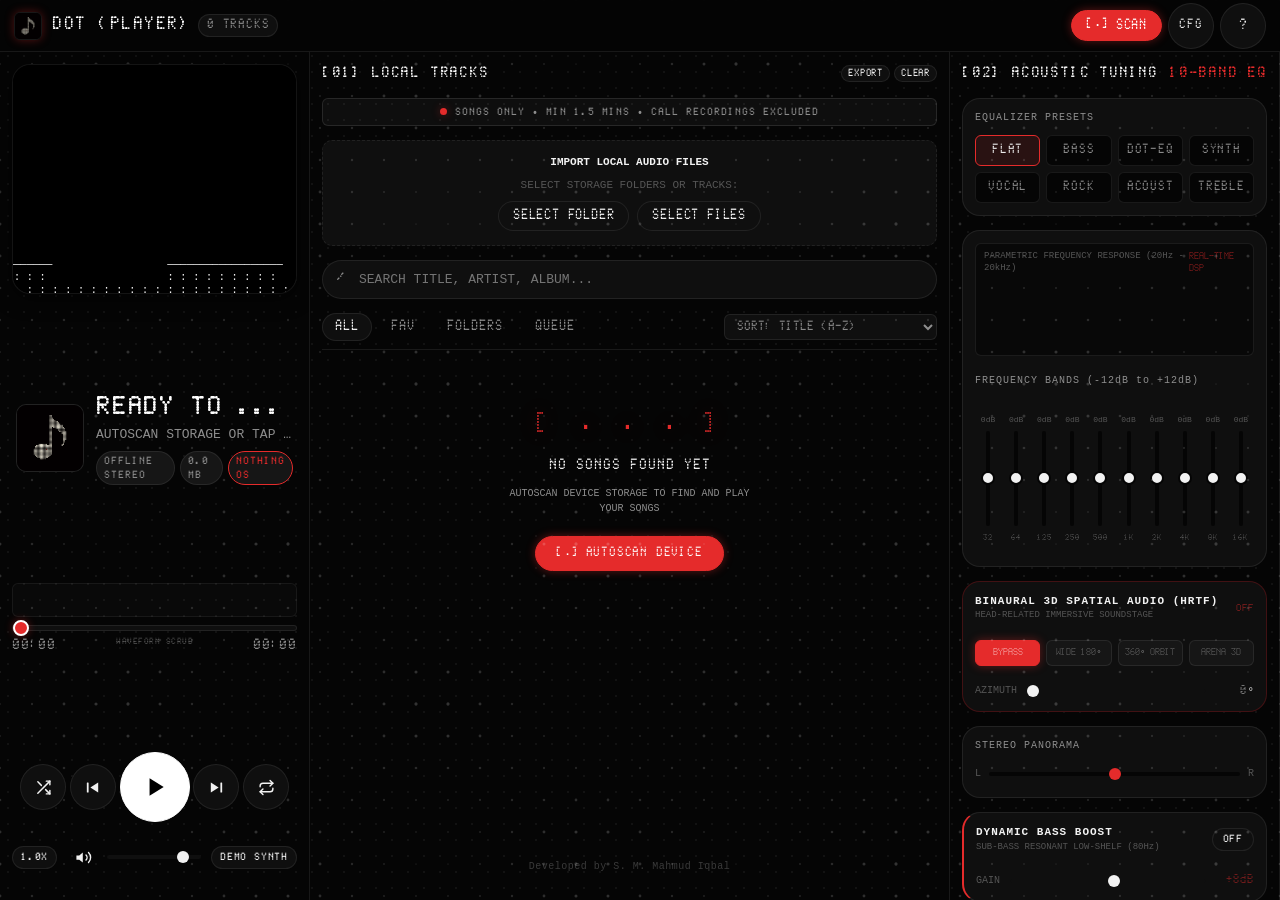
<file: index.html>
<!DOCTYPE html>
<html lang="en">
<head>
  <meta charset="UTF-8">
  <meta name="viewport" content="width=device-width, initial-scale=1.0, maximum-scale=1.0, user-scalable=no, viewport-fit=cover">
  <meta name="description" content="Dot Music Player - 100% Offline Nothing OS Style Mobile Music Player with Real-Time ASCII Visualizers">
  <meta name="author" content="S. M. Mahmud Iqbal">
  <meta name="theme-color" content="#050505">
  <meta name="mobile-web-app-capable" content="yes">
  <meta name="apple-mobile-web-app-capable" content="yes">
  <meta name="apple-mobile-web-app-status-bar-style" content="black-translucent">
  <title>Dot Music Player // Nothing OS</title>
  <link rel="manifest" href="manifest.webmanifest">
  <link rel="icon" type="image/webp" href="icon.webp">
  <link rel="apple-touch-icon" href="icon.webp">
  <link rel="stylesheet" href="style.css">
</head>
<body>

  <!-- Interactive Ambient Nothing OS Kinetic Dot Mesh Canvas -->
  <canvas id="ambient-canvas" class="ambient-mesh-canvas"></canvas>

  <!-- Hidden File & Folder Inputs for Local Autoscan -->
  <input type="file" id="folder-input" webkitdirectory directory multiple style="display: none;" aria-label="Select directory">
  <input type="file" id="files-input" multiple accept="audio/*,.mp3,.flac,.wav,.ogg,.m4a,.aac,.opus,.webm" style="display: none;" aria-label="Select audio files">

  <!-- Nothing OS Mobile Top Header -->
  <header class="nothing-header">
    <div class="brand-section">
      <div class="brand-logo" id="header-brand-logo">
        <img src="icon.webp" class="brand-note-img" width="28" height="28" alt="Dot Music Player">
        <span>DOT (PLAYER)</span>
      </div>
      <span class="brand-status-chip" id="header-track-count">0 TRACKS</span>
    </div>

    <div class="header-actions">
      <button class="btn btn-accent" id="btn-autoscan" title="Autoscan Device">
        <span>[·]</span> SCAN
      </button>
      <button class="btn btn-icon" id="btn-settings" title="Customization Center" aria-label="Settings & Themes" style="font-size: 11px; font-weight: 700;">
        CFG
      </button>
      <button class="btn btn-icon" id="btn-shortcuts" title="About & Shortcuts (?) — Developed by S. M. Mahmud Iqbal" aria-label="About and Shortcuts" style="font-family: var(--font-ndot); font-weight: 700; font-size: 13px;">
        ?
      </button>
    </div>
  </header>

  <!-- Mobile Viewport Container -->
  <main class="app-viewport">

    <!-- VIEW 1: PLAYER (Active by default on mobile) -->
    <section class="view-panel player-view active" id="view-player">

      <!-- ASCII Visualizer Card (Full-Area Pure Animation, Zero Text) -->
      <div class="visualizer-card" id="visualizer-card" title="Tap to cycle mode // Double tap to change color">
        <div class="ascii-screen-frame">
          <pre class="ascii-display" id="ascii-visualizer"></pre>
          <div class="lyrics-display-overlay" id="lyrics-display" style="display: none;">
            <div class="lyrics-header">[·] SYNCED METADATA & LYRICS HUD</div>
            <div class="lyrics-scroll-container" id="lyrics-scroll">
              <div class="lyrics-line past">DOT AUDIO ENGINE // 100% OFFLINE</div>
              <div class="lyrics-line current" id="lyrics-current-line">NOTHING OS ARCHITECTURE</div>
              <div class="lyrics-line future">WAITING FOR LYRICS STREAM...</div>
            </div>
          </div>
        </div>
      </div>

      <!-- Now Playing Info Banner -->
      <div class="now-playing-banner">
        <img class="album-art-large" id="now-playing-art" src="icon.webp" alt="Album Artwork">
        <div class="track-main-info">
          <div class="track-hero-title" id="hero-title">READY TO PLAY</div>
          <div class="track-hero-artist" id="hero-artist">AUTOSCAN STORAGE OR TAP DEMO SYNTH</div>
          <div class="track-hero-tags">
            <span class="tag-badge" id="hero-format">OFFLINE STEREO</span>
            <span class="tag-badge" id="hero-size">0.0 MB</span>
            <span class="tag-badge" style="color: var(--accent-red); border-color: var(--accent-red);">NOTHING OS</span>
          </div>
        </div>
      </div>

      <!-- Scrub Bar with Interactive Dot Waveform -->
      <div class="scrub-container">
        <div class="waveform-seek-wrap" id="waveform-seek-wrap">
          <canvas id="waveform-seek-canvas" class="waveform-seek-canvas" width="600" height="34"></canvas>
        </div>
        <input type="range" class="seek-slider" id="seek-slider" min="0" max="1000" value="0" aria-label="Seek timeline">
        <div class="time-indicators">
          <span id="time-current">00:00</span>
          <span class="waveform-indicator-label">WAVEFORM SCRUB</span>
          <span id="time-total">00:00</span>
        </div>
      </div>

      <!-- Playback Controls Deck -->
      <div class="control-deck">
        <div class="controls-main-row">
          <button class="btn btn-icon" id="btn-shuffle" title="Shuffle (S)" aria-label="Toggle Shuffle">
            <svg class="icon-svg" viewBox="0 0 24 24" fill="none" stroke="currentColor" stroke-width="2" stroke-linecap="round" stroke-linejoin="round">
              <path d="M16 3h5v5"/><path d="M4 20L21 3"/><path d="M21 16v5h-5"/><path d="M15 15l6 6"/><path d="M4 4l5 5"/>
            </svg>
          </button>
          <button class="btn btn-icon" id="btn-prev" title="Previous Track (J)" aria-label="Previous Track">
            <svg class="icon-svg" viewBox="0 0 24 24" fill="currentColor">
              <rect x="4" y="5" width="2.5" height="14" rx="0.8"/><polygon points="20,5 9,12 20,19"/>
            </svg>
          </button>
          <button class="btn btn-primary btn-icon-lg" id="btn-play-pause" title="Play/Pause (Space)" aria-label="Play or Pause">
            <svg class="icon-svg" viewBox="0 0 24 24" fill="currentColor">
              <polygon points="7,4 20,12 7,20"/>
            </svg>
          </button>
          <button class="btn btn-icon" id="btn-next" title="Next Track (K)" aria-label="Next Track">
            <svg class="icon-svg" viewBox="0 0 24 24" fill="currentColor">
              <polygon points="4,5 15,12 4,19"/><rect x="17.5" y="5" width="2.5" height="14" rx="0.8"/>
            </svg>
          </button>
          <button class="btn btn-icon" id="btn-repeat" title="Repeat (R)" aria-label="Toggle Repeat">
            <svg class="icon-svg" viewBox="0 0 24 24" fill="none" stroke="currentColor" stroke-width="2" stroke-linecap="round" stroke-linejoin="round">
              <path d="M17 2l4 4-4 4"/><path d="M3 11v-1a4 4 0 0 1 4-4h14"/><path d="M7 22l-4-4 4-4"/><path d="M21 13v1a4 4 0 0 1-4 4H3"/>
            </svg>
          </button>
        </div>

        <div class="controls-sub-row">
          <button class="btn" id="btn-speed" style="font-size: 10px; padding: 4px 8px;" title="Playback Speed">1.0x</button>
          <div class="volume-wrap">
            <button class="btn btn-icon" id="btn-mute" style="border: none; background: transparent;" aria-label="Toggle Mute">
              <svg class="icon-svg" viewBox="0 0 24 24" fill="none" stroke="currentColor" stroke-width="2" stroke-linecap="round" stroke-linejoin="round">
                <polygon points="11 5 6 9 2 9 2 15 6 15 11 19 11 5" fill="currentColor" stroke="none"/><path d="M15.54 8.46a5 5 0 0 1 0 7.07"/><path d="M19.07 4.93a10 10 0 0 1 0 14.14"/>
              </svg>
            </button>
            <input type="range" class="vol-slider" id="vol-slider" min="0" max="100" value="85" aria-label="Volume Slider">
          </div>
          <button class="btn" id="btn-demo-synth" style="font-size: 10px; padding: 4px 8px;">DEMO SYNTH</button>
        </div>
      </div>
    </section>

    <!-- VIEW 2: LIBRARY -->
    <section class="view-panel" id="view-library">
      <div class="panel-header-title">
        <span>[01] LOCAL TRACKS</span>
        <div style="display: flex; gap: 4px;">
          <button class="btn" id="btn-export-lib" style="padding: 2px 6px; font-size: 9px;">EXPORT</button>
          <button class="btn" id="btn-clear-library" style="padding: 2px 6px; font-size: 9px;">CLEAR</button>
        </div>
      </div>

      <!-- Music Filter Status Indicator -->
      <div class="music-filter-banner">
        <span class="filter-dot-pulse"></span>
        <span class="filter-banner-text">SONGS ONLY &bull; MIN 1.5 MINS &bull; CALL RECORDINGS EXCLUDED</span>
      </div>

      <!-- Import Card -->
      <div class="scan-action-box" id="scan-drop-box">
        <div style="font-weight: 600; font-size: 11px;">IMPORT LOCAL AUDIO FILES</div>
        <div class="scan-hint">SELECT STORAGE FOLDERS OR TRACKS:</div>
        <div style="display: flex; gap: 8px; justify-content: center;">
          <button class="btn" id="btn-scan-folder">SELECT FOLDER</button>
          <button class="btn" id="btn-scan-files">SELECT FILES</button>
        </div>
      </div>

      <!-- Search Input -->
      <div class="search-bar-wrap">
        <span class="search-icon-dot">/</span>
        <input type="text" class="search-input" id="search-input" placeholder="SEARCH TITLE, ARTIST, ALBUM..." aria-label="Search library">
      </div>

      <!-- Filter Tabs & Sort -->
      <div class="library-controls-bar">
        <div class="library-tabs">
          <button class="tab-btn active" data-filter="all">ALL</button>
          <button class="tab-btn" data-filter="favorites">FAV</button>
          <button class="tab-btn" data-filter="folders">FOLDERS</button>
          <button class="tab-btn" data-filter="queue">QUEUE</button>
        </div>
        <select class="sort-select" id="sort-select" aria-label="Sort library tracks">
          <option value="title-asc">SORT: TITLE (A-Z)</option>
          <option value="title-desc">SORT: TITLE (Z-A)</option>
          <option value="artist-asc">SORT: ARTIST</option>
          <option value="album-asc">SORT: ALBUM</option>
          <option value="size-desc">SORT: SIZE (MAX)</option>
          <option value="duration-desc">SORT: DURATION (LONGEST)</option>
          <option value="duration-asc">SORT: DURATION (SHORTEST)</option>
          <option value="date-desc">SORT: DATE ADDED (NEWEST)</option>
          <option value="date-asc">SORT: DATE ADDED (OLDEST)</option>
          <option value="plays-desc">SORT: MOST PLAYED</option>
        </select>
      </div>

      <!-- Scrollable Track List -->
      <div class="track-list-scroll" id="track-list-scroll">
        <!-- Rendered dynamically -->
      </div>

      <div class="footer-attribution-wrap">
        Developed by S. M. Mahmud Iqbal
      </div>
    </section>

    <!-- VIEW 3: EQUALIZER & TUNING -->
    <section class="view-panel" id="view-tuning">
      <div class="panel-header-title">
        <span>[02] ACOUSTIC TUNING</span>
        <span style="color: var(--accent-red);">10-BAND EQ</span>
      </div>

      <!-- Presets -->
      <div class="tuning-card">
        <div style="font-size: 10px; color: var(--text-secondary); letter-spacing: 1px;">EQUALIZER PRESETS</div>
        <div class="preset-pills-grid">
          <button class="preset-pill active" data-preset="FLAT">FLAT</button>
          <button class="preset-pill" data-preset="BASS BOOST">BASS</button>
          <button class="preset-pill" data-preset="NOTHING DOT">DOT-EQ</button>
          <button class="preset-pill" data-preset="CYBER SYNTH">SYNTH</button>
          <button class="preset-pill" data-preset="VOCAL / TALK">VOCAL</button>
          <button class="preset-pill" data-preset="ROCK">ROCK</button>
          <button class="preset-pill" data-preset="ACOUSTIC">ACOUST</button>
          <button class="preset-pill" data-preset="TREBLE">TREBLE</button>
        </div>
      </div>

      <!-- 10-Band Sliders with Real-Time Parametric Response Curve -->
      <div class="tuning-card">
        <div class="parametric-curve-wrap">
          <div style="display: flex; justify-content: space-between; align-items: center; margin-bottom: 4px;">
            <span style="font-size: 9px; color: var(--text-muted);">PARAMETRIC FREQUENCY RESPONSE (20Hz - 20kHz)</span>
            <span style="font-family: var(--font-ndot); font-size: 9px; color: var(--accent-red);">REAL-TIME DSP</span>
          </div>
          <canvas id="parametric-eq-canvas" class="parametric-eq-canvas" width="600" height="70"></canvas>
        </div>
        <div style="font-size: 10px; color: var(--text-secondary); letter-spacing: 1px; margin-bottom: 6px;">FREQUENCY BANDS (-12dB to +12dB)</div>
        <div class="eq-sliders-container">
          <div class="eq-band-col">
            <span class="eq-band-val">0dB</span>
            <input type="range" class="eq-slider-vertical" min="-12" max="12" step="0.5" value="0" aria-label="32Hz">
            <span class="eq-band-label">32</span>
          </div>
          <div class="eq-band-col">
            <span class="eq-band-val">0dB</span>
            <input type="range" class="eq-slider-vertical" min="-12" max="12" step="0.5" value="0" aria-label="64Hz">
            <span class="eq-band-label">64</span>
          </div>
          <div class="eq-band-col">
            <span class="eq-band-val">0dB</span>
            <input type="range" class="eq-slider-vertical" min="-12" max="12" step="0.5" value="0" aria-label="125Hz">
            <span class="eq-band-label">125</span>
          </div>
          <div class="eq-band-col">
            <span class="eq-band-val">0dB</span>
            <input type="range" class="eq-slider-vertical" min="-12" max="12" step="0.5" value="0" aria-label="250Hz">
            <span class="eq-band-label">250</span>
          </div>
          <div class="eq-band-col">
            <span class="eq-band-val">0dB</span>
            <input type="range" class="eq-slider-vertical" min="-12" max="12" step="0.5" value="0" aria-label="500Hz">
            <span class="eq-band-label">500</span>
          </div>
          <div class="eq-band-col">
            <span class="eq-band-val">0dB</span>
            <input type="range" class="eq-slider-vertical" min="-12" max="12" step="0.5" value="0" aria-label="1kHz">
            <span class="eq-band-label">1K</span>
          </div>
          <div class="eq-band-col">
            <span class="eq-band-val">0dB</span>
            <input type="range" class="eq-slider-vertical" min="-12" max="12" step="0.5" value="0" aria-label="2kHz">
            <span class="eq-band-label">2K</span>
          </div>
          <div class="eq-band-col">
            <span class="eq-band-val">0dB</span>
            <input type="range" class="eq-slider-vertical" min="-12" max="12" step="0.5" value="0" aria-label="4kHz">
            <span class="eq-band-label">4K</span>
          </div>
          <div class="eq-band-col">
            <span class="eq-band-val">0dB</span>
            <input type="range" class="eq-slider-vertical" min="-12" max="12" step="0.5" value="0" aria-label="8kHz">
            <span class="eq-band-label">8K</span>
          </div>
          <div class="eq-band-col">
            <span class="eq-band-val">0dB</span>
            <input type="range" class="eq-slider-vertical" min="-12" max="12" step="0.5" value="0" aria-label="16kHz">
            <span class="eq-band-label">16K</span>
          </div>
        </div>
      </div>

      <!-- Binaural 3D Spatial Audio & Headphone HRTF Stage -->
      <div class="tuning-card spatial-audio-card">
        <div style="display: flex; justify-content: space-between; align-items: center; margin-bottom: 8px;">
          <div>
            <div style="font-size: 11px; font-weight: 600; letter-spacing: 1px;">BINAURAL 3D SPATIAL AUDIO (HRTF)</div>
            <div style="font-size: 9px; color: var(--text-muted);">HEAD-RELATED IMMERSIVE SOUNDSTAGE</div>
          </div>
          <span id="spatial-mode-badge" style="font-family: var(--font-ndot); font-size: 10px; color: var(--accent-red);">OFF</span>
        </div>
        <div class="preset-pills-grid" style="grid-template-columns: repeat(4, 1fr); margin-bottom: 8px;">
          <button class="spatial-pill active" data-spatial="OFF">BYPASS</button>
          <button class="spatial-pill" data-spatial="WIDE">WIDE 180°</button>
          <button class="spatial-pill" data-spatial="BINAURAL">360° ORBIT</button>
          <button class="spatial-pill" data-spatial="ARENA">ARENA 3D</button>
        </div>
        <div style="display: flex; align-items: center; gap: 10px;">
          <span style="font-size: 10px; color: var(--text-muted);">AZIMUTH</span>
          <input type="range" class="vol-slider" id="spatial-azimuth-slider" min="0" max="360" value="0" aria-label="Spatial Azimuth" style="flex: 1;">
          <span id="spatial-azimuth-val" style="font-family: var(--font-ndot); font-size: 11px; min-width: 38px; text-align: right; color: var(--text-primary);">0°</span>
        </div>
      </div>

      <!-- Stereo Sound Stage / Panner -->
      <div class="tuning-card">
        <div style="font-size: 10px; color: var(--text-secondary); letter-spacing: 1px;">STEREO PANORAMA</div>
        <div class="sound-stage-row">
          <span style="font-size: 10px; color: var(--text-muted);">L</span>
          <input type="range" class="pan-slider" id="pan-slider" min="-100" max="100" value="0" aria-label="Stereo Panning">
          <span style="font-size: 10px; color: var(--text-muted);">R</span>
        </div>
      </div>

      <!-- Dynamic Bass Boost Engine -->
      <div class="tuning-card bass-boost-card">
        <div style="display: flex; justify-content: space-between; align-items: center; margin-bottom: 10px;">
          <div>
            <div style="font-size: 11px; font-weight: 600; letter-spacing: 1px;">DYNAMIC BASS BOOST</div>
            <div style="font-size: 9px; color: var(--text-muted);">SUB-BASS RESONANT LOW-SHELF (80Hz)</div>
          </div>
          <button class="btn" id="btn-bass-boost-toggle" style="font-size: 10px; padding: 4px 10px;">OFF</button>
        </div>
        <div class="bass-boost-slider-wrap" style="display: flex; align-items: center; gap: 10px;">
          <span style="font-size: 10px; color: var(--text-muted);">GAIN</span>
          <input type="range" class="vol-slider" id="bass-boost-slider" min="0" max="15" step="1" value="8" aria-label="Bass boost gain" style="flex: 1;">
          <span id="bass-boost-val" style="font-family: var(--font-ndot); font-size: 11px; min-width: 38px; text-align: right; color: var(--accent-red);">+8dB</span>
        </div>
      </div>

      <!-- Hi-Res Audio Stream Inspector & Hardware Telemetry -->
      <div class="tuning-card telemetry-card">
        <div style="display: flex; justify-content: space-between; align-items: center; margin-bottom: 10px;">
          <span style="font-size: 10px; color: var(--text-secondary); letter-spacing: 1px;">HARDWARE & STREAM INSPECTOR</span>
          <span class="telemetry-live-badge" style="font-family: var(--font-ndot); font-size: 9px; color: var(--accent-red);">[·] LIVE</span>
        </div>
        <div class="telemetry-grid">
          <div class="telemetry-item" style="grid-column: span 2;">
            <span class="telemetry-lbl">HARDWARE AUDIO OUTPUT</span>
            <span class="telemetry-val" id="telem-hw-device" style="color: var(--accent-red);">INTERNAL STEREO</span>
          </div>
          <div class="telemetry-item">
            <span class="telemetry-lbl">SAMPLE RATE</span>
            <span class="telemetry-val" id="telem-sample-rate">48,000 HZ</span>
          </div>
          <div class="telemetry-item">
            <span class="telemetry-lbl">BIT DEPTH</span>
            <span class="telemetry-val" id="telem-bit-depth">32-BIT FLOAT</span>
          </div>
          <div class="telemetry-item">
            <span class="telemetry-lbl">DSP LATENCY</span>
            <span class="telemetry-val" id="telem-latency">4.2 MS</span>
          </div>
          <div class="telemetry-item">
            <span class="telemetry-lbl">ENGINE STATE</span>
            <span class="telemetry-val" id="telem-state">STANDBY</span>
          </div>
        </div>
        <!-- Dual Channel Peak Meter Bars -->
        <div class="peak-meter-container" style="margin-top: 10px; display: flex; flex-direction: column; gap: 6px;">
          <div class="peak-meter-row">
            <span class="peak-ch-label">CH-L</span>
            <div class="peak-meter-track"><div class="peak-meter-bar" id="peak-bar-l"></div></div>
            <span class="peak-db-label" id="peak-db-l">-INF</span>
          </div>
          <div class="peak-meter-row">
            <span class="peak-ch-label">CH-R</span>
            <div class="peak-meter-track"><div class="peak-meter-bar" id="peak-bar-r"></div></div>
            <span class="peak-db-label" id="peak-db-r">-INF</span>
          </div>
        </div>
      </div>

      <!-- Spatial Reverb & Acoustic Chamber Simulator -->
      <div class="tuning-card reverb-card">
        <div style="display: flex; justify-content: space-between; align-items: center; margin-bottom: 8px;">
          <div>
            <div style="font-size: 11px; font-weight: 600; letter-spacing: 1px;">SPATIAL ACOUSTIC REVERB</div>
            <div style="font-size: 9px; color: var(--text-muted);">ALGORITHMIC CONVOLUTION SPACE</div>
          </div>
          <span id="reverb-current-badge" style="font-family: var(--font-ndot); font-size: 10px; color: var(--accent-red);">OFF</span>
        </div>
        <div class="preset-pills-grid" style="grid-template-columns: repeat(5, 1fr); margin-bottom: 8px;">
          <button class="reverb-pill active" data-reverb="OFF">DRY</button>
          <button class="reverb-pill" data-reverb="STUDIO">STUDIO</button>
          <button class="reverb-pill" data-reverb="CHAMBER">CHAMBER</button>
          <button class="reverb-pill" data-reverb="CONCERT">HALL</button>
          <button class="reverb-pill" data-reverb="CATHEDRAL">CATHEDRAL</button>
        </div>
        <div style="display: flex; align-items: center; gap: 10px;">
          <span style="font-size: 10px; color: var(--text-muted);">WET MIX</span>
          <input type="range" class="vol-slider" id="reverb-mix-slider" min="0" max="100" value="30" aria-label="Reverb Wet Mix" style="flex: 1;">
          <span id="reverb-mix-val" style="font-family: var(--font-ndot); font-size: 11px; min-width: 32px; text-align: right; color: var(--text-primary);">30%</span>
        </div>
      </div>

      <!-- Sleep Timer Widget -->
      <div class="widget-row">
        <div>
          <div style="font-size: 11px; font-weight: 600;">SLEEP TIMER</div>
          <div style="font-size: 9px; color: var(--text-muted);">AUTO FADEOUT ON TIMER</div>
        </div>
        <div style="display: flex; align-items: center; gap: 8px;">
          <span id="sleep-timer-badge" style="font-size: 10px; color: var(--accent-red);">OFF</span>
          <select id="sleep-timer-select" class="btn" style="padding: 4px 8px; font-size: 10px;" aria-label="Sleep timer">
            <option value="0">OFF</option>
            <option value="15">15 MIN</option>
            <option value="30">30 MIN</option>
            <option value="45">45 MIN</option>
            <option value="60">60 MIN</option>
          </select>
        </div>
      </div>

      <div class="footer-attribution-wrap">
        Developed by S. M. Mahmud Iqbal
      </div>
    </section>

  </main>

  <!-- Floating Dock Mini-Player (Active on Library/Tuning views) -->
  <div class="mini-player-bar" id="mini-player-bar">
    <div class="mini-seek-line" id="mini-seek-line"></div>
    <div class="mini-player-content">
      <div class="mini-player-left" id="mini-player-left">
        <img class="mini-album-art" id="mini-album-art" src="icon.webp" alt="Mini Art">
        <div class="mini-track-meta">
          <div class="mini-track-title" id="mini-track-title">READY TO PLAY</div>
          <div class="mini-track-artist" id="mini-track-artist">TAP TO EXPAND</div>
        </div>
      </div>
      <div class="mini-player-actions">
        <button class="btn btn-icon mini-ctrl-btn" id="mini-btn-play" aria-label="Play or Pause">
          <svg class="icon-svg" viewBox="0 0 24 24" fill="currentColor">
            <polygon points="7,4 20,12 7,20"/>
          </svg>
        </button>
        <button class="btn btn-icon mini-ctrl-btn" id="mini-btn-next" aria-label="Next Track">
          <svg class="icon-svg" viewBox="0 0 24 24" fill="currentColor">
            <polygon points="4,5 15,12 4,19"/><rect x="17.5" y="5" width="2.5" height="14" rx="0.8"/>
          </svg>
        </button>
      </div>
    </div>
  </div>

  <!-- Nothing OS Mobile Bottom Navigation Bar -->
  <nav class="bottom-nav-bar">
    <button class="nav-tab-btn active" data-target="view-player" id="tab-nav-player">
      <span class="nav-dot"></span>
      <span>PLAYER</span>
    </button>
    <button class="nav-tab-btn" data-target="view-library" id="tab-nav-library">
      <span class="nav-dot"></span>
      <span>LIBRARY</span>
    </button>
    <button class="nav-tab-btn" data-target="view-tuning" id="tab-nav-tuning">
      <span class="nav-dot"></span>
      <span>TUNING</span>
    </button>
  </nav>

  <!-- Autoscan Progress Modal -->
  <div class="modal-overlay" id="scan-modal">
    <div class="modal-card">
      <div class="modal-title-bar">
        <span>[·] DEVICE AUTOSCAN</span>
      </div>

      <div class="progress-bar-wrap">
        <div class="progress-bar-fill" id="scan-progress-fill"></div>
      </div>

      <div id="scan-progress-text" style="font-size: 11px; color: var(--text-secondary); text-align: center;">
        INITIALIZING...
      </div>

      <div class="console-readout" id="scan-console"></div>

      <div style="display: flex; justify-content: flex-end;">
        <button class="btn" id="btn-scan-cancel">CANCEL SCAN</button>
      </div>
    </div>
  </div>

  <!-- Keyboard / Touch Shortcuts Modal -->
  <div class="modal-overlay" id="shortcuts-modal">
    <div class="modal-card">
      <div class="modal-title-bar">
        <span>[·] CONTROLS & ABOUT</span>
        <button class="modal-close-btn" id="btn-shortcuts-close" aria-label="Close modal">
          <svg class="icon-svg" viewBox="0 0 24 24" fill="none" stroke="currentColor" stroke-width="2.2" stroke-linecap="round" stroke-linejoin="round" style="width: 14px; height: 14px;">
            <line x1="18" y1="6" x2="6" y2="18"/><line x1="6" y1="6" x2="18" y2="18"/>
          </svg>
        </button>
      </div>

      <div style="display: grid; grid-template-columns: 1fr 1fr; gap: 8px; font-size: 11px;">
        <div><strong style="color: var(--accent-red);">SWIPE/TABS</strong> : Bottom Nav</div>
        <div><strong style="color: var(--accent-red);">SPACE</strong> : Play / Pause</div>
        <div><strong style="color: var(--accent-red);">J / K</strong> : Previous / Next</div>
        <div><strong style="color: var(--accent-red);">LEFT / RIGHT</strong> : Seek 5s</div>
        <div><strong style="color: var(--accent-red);">V</strong> : Visualizer Mode</div>
        <div><strong style="color: var(--accent-red);">S / R</strong> : Shuffle / Repeat</div>
      </div>

      <div style="display: flex; justify-content: center; margin-top: 6px;">
        <a href="DotMusicPlayer.apk" download="DotMusicPlayer.apk" class="btn btn-accent" style="text-decoration: none; width: 100%; display: inline-flex; align-items: center; justify-content: center; gap: 8px;">
          <svg class="icon-svg" viewBox="0 0 24 24" fill="none" stroke="currentColor" stroke-width="2" stroke-linecap="round" stroke-linejoin="round" style="width: 15px; height: 15px;">
            <path d="M21 15v4a2 2 0 0 1-2 2H5a2 2 0 0 1-2-2v-4"/><polyline points="7 10 12 15 17 10"/><line x1="12" y1="15" x2="12" y2="3"/>
          </svg>
          DOWNLOAD ANDROID APK (71 KB)
        </a>
      </div>

      <div style="font-size: 10px; color: var(--text-secondary); text-align: center; margin-top: 10px; padding-top: 8px; border-top: 1px solid var(--border-subtle); letter-spacing: 0.5px; font-family: var(--font-mono);">
        Developed by S. M. Mahmud Iqbal
      </div>

      <div style="font-size: 9px; color: var(--text-muted); text-align: center;">
        100% OFFLINE LOCAL ARCHITECTURE — ZERO TELEMETRY
      </div>
    </div>
  </div>

  <!-- Nothing OS Customization Center Modal -->
  <div class="modal-overlay" id="settings-modal">
    <div class="modal-card">
      <div class="modal-title-bar">
        <span>[·] CUSTOMIZATION MATRIX</span>
        <button class="modal-close-btn" id="btn-settings-close" aria-label="Close modal">
          <svg class="icon-svg" viewBox="0 0 24 24" fill="none" stroke="currentColor" stroke-width="2.2" stroke-linecap="round" stroke-linejoin="round" style="width: 14px; height: 14px;">
            <line x1="18" y1="6" x2="6" y2="18"/><line x1="6" y1="6" x2="18" y2="18"/>
          </svg>
        </button>
      </div>

      <!-- Accent Color Selection -->
      <div style="margin-bottom: 14px;">
        <div style="font-size: 10px; color: var(--text-secondary); letter-spacing: 1px; margin-bottom: 6px;">ACCENT COLOR PALETTE</div>
        <div class="color-palette-grid">
          <button class="theme-color-btn active" data-color="#e52b2b" data-name="NOTHING RED" style="background: #e52b2b;" title="Nothing Red"></button>
          <button class="theme-color-btn" data-color="#f59e0b" data-name="CYBER AMBER" style="background: #f59e0b;" title="Cyber Amber"></button>
          <button class="theme-color-btn" data-color="#10b981" data-name="MATRIX GREEN" style="background: #10b981;" title="Matrix Green"></button>
          <button class="theme-color-btn" data-color="#06b6d4" data-name="ELECTRIC BLUE" style="background: #06b6d4;" title="Electric Blue"></button>
          <button class="theme-color-btn" data-color="#ffffff" data-name="PURE WHITE" style="background: #ffffff;" title="Pure White"></button>
          <button class="theme-color-btn" data-color="auto" data-name="AUTO" style="background: linear-gradient(135deg,#e52b2b,#f59e0b,#10b981,#06b6d4); border: 1.5px solid rgba(255,255,255,0.4);" title="Auto from Album Art">
            <span style="font-size:7px;font-weight:700;color:#fff;text-shadow:0 0 4px #000;font-family:monospace;">AUTO</span>
          </button>
        </div>
        <div id="theme-color-label" style="font-family: var(--font-ndot); font-size: 9px; color: var(--accent-red); margin-top: 4px;">SELECTED: NOTHING RED</div>
        <div style="font-size: 8px; color: var(--text-muted); margin-top: 2px;">[AUTO] EXTRACTS FROM ALBUM ART · MANUAL PICK = PINNED</div>
      </div>

      <!-- Ambient Dot Mesh Toggle -->
      <div class="widget-row" style="margin-bottom: 8px;">
        <div>
          <div style="font-size: 11px; font-weight: 600;">AMBIENT KINETIC MESH</div>
          <div style="font-size: 9px; color: var(--text-muted);">TOUCH RIPPLES & AUDIO REACTIVE PARTICLES</div>
        </div>
        <button class="btn btn-accent" id="btn-toggle-mesh" style="font-size: 10px; padding: 4px 10px;">ON</button>
      </div>

      <!-- Haptic Vibration Feedback -->
      <div class="widget-row" style="margin-bottom: 8px;">
        <div>
          <div style="font-size: 11px; font-weight: 600;">HAPTIC FEEDBACK</div>
          <div style="font-size: 9px; color: var(--text-muted);">TACTILE BUTTON MOTOR RESPONSE</div>
        </div>
        <select id="haptic-select" class="btn" style="padding: 4px 8px; font-size: 10px;" aria-label="Haptic strength">
          <option value="crisp">CRISP (20ms)</option>
          <option value="subtle">SUBTLE (10ms)</option>
          <option value="heavy">HEAVY (40ms)</option>
          <option value="off">OFF</option>
        </select>
      </div>

      <!-- Crossfade Transition -->
      <div class="widget-row" style="margin-bottom: 8px;">
        <div>
          <div style="font-size: 11px; font-weight: 600;">DJ CROSSFADE</div>
          <div style="font-size: 9px; color: var(--text-muted);">SEAMLESS EXPONENTIAL TRACK BLEND</div>
        </div>
        <select id="crossfade-select" class="btn" style="padding: 4px 8px; font-size: 10px;" aria-label="Crossfade duration">
          <option value="0">OFF</option>
          <option value="2">2 SEC</option>
          <option value="4">4 SEC</option>
          <option value="6">6 SEC</option>
          <option value="8">8 SEC</option>
        </select>
      </div>

      <div style="font-size: 9px; color: var(--text-muted); text-align: center; margin-top: 8px;">
        SETTINGS PERSIST LOCALLY IN INDEXEDDB / STORAGE
      </div>
    </div>
  </div>

  <!-- Toast Notification -->
  <div class="toast-notice" id="toast-notice"></div>

  <!-- Scripts -->
  <script src="id3-parser.js"></script>
  <script src="scanner.js"></script>
  <script src="audio-engine.js"></script>
  <script src="visualizer.js"></script>
  <script src="app.js"></script>
  <script>
    if ('serviceWorker' in navigator) {
      window.addEventListener('load', () => {
        navigator.serviceWorker.register('service-worker.js')
          .catch((err) => console.log('SW registration skipped:', err));
      });
    }
  </script>
</body>
</html>
</file>
<file: style.css>
/**
 * Dot Music Player - Mobile-First Nothing OS Architecture
 * 100% Offline Single Page Mobile WebApp & PWA
 * Author: Developed by S. M. Mahmud Iqbal
 */

@import url('ndot.css');

:root {
  --bg-primary: #050505;
  --bg-secondary: #0f0f0f;
  --bg-tertiary: #161616;
  --bg-surface: #1a1a1a;
  --text-primary: #f2f2f2;
  --text-secondary: #8e8e8e;
  --text-muted: #555555;
  --accent-red: #e52b2b;
  --accent-red-glow: rgba(229, 43, 43, 0.4);
  --border-subtle: rgba(255, 255, 255, 0.08);
  --border-active: rgba(255, 255, 255, 0.22);
  --dot-grid: rgba(255, 255, 255, 0.05);
  --font-ndot: 'NDot57', 'Space Mono', 'Courier New', monospace;
  --font-mono: 'Space Mono', 'Courier New', 'SF Mono', monospace;
  --radius-sm: 6px;
  --radius-md: 10px;
  --radius-lg: 18px;
  --radius-pill: 9999px;
  --transition-fast: 0.15s cubic-bezier(0.2, 0, 0, 1);
  --transition-normal: 0.25s cubic-bezier(0.2, 0, 0, 1);
}

*, *::before, *::after {
  box-sizing: border-box;
  margin: 0;
  padding: 0;
  -webkit-tap-highlight-color: transparent;
}

html, body {
  width: 100%;
  max-width: 100vw;
  overflow-x: hidden;
  background-color: var(--bg-primary);
  color: var(--text-primary);
  font-family: var(--font-mono);
  font-size: 13px;
  line-height: 1.4;
  -webkit-font-smoothing: antialiased;
  user-select: none;
}

body {
  min-height: 100vh;
  min-height: 100dvh;
  display: flex;
  flex-direction: column;
  background-image: radial-gradient(var(--dot-grid) 1.2px, transparent 1.2px);
  background-size: 16px 16px;
}

/* ── Upgrade #18: Smooth accent color transition on all accent-bearing elements ── */
/* Note: CSS custom properties don't natively transition, but we transition
   the downstream properties that reference them */
.btn-accent,
.tag-badge,
.preset-pill.active,
.spatial-pill.active,
.reverb-pill.active,
.nav-tab-btn.active .nav-dot,
.track-item.active,
.now-playing-bars span,
.fav-star-btn.active,
.telemetry-live-badge,
.btn-primary {
  transition: background 0.55s ease, color 0.55s ease, border-color 0.55s ease, box-shadow 0.55s ease;
}


/* Scrollbars */
::-webkit-scrollbar {
  width: 4px;
  height: 4px;
}
::-webkit-scrollbar-track {
  background: transparent;
}
::-webkit-scrollbar-thumb {
  background: var(--border-subtle);
  border-radius: var(--radius-pill);
}

/* ================= Top App Header ================= */
.nothing-header {
  height: 52px;
  border-bottom: 1px solid var(--border-subtle);
  display: flex;
  align-items: center;
  justify-content: space-between;
  padding: 0 14px;
  background-color: rgba(5, 5, 5, 0.92);
  backdrop-filter: blur(16px);
  position: sticky;
  top: 0;
  z-index: 100;
  width: 100%;
}

.brand-section {
  display: flex;
  align-items: center;
  gap: 8px;
}

.brand-logo {
  display: flex;
  align-items: center;
  gap: 10px;
  font-family: var(--font-ndot);
  font-weight: 700;
  letter-spacing: 1.5px;
  font-size: 16px;
  color: #ffffff;
}

.brand-note-img {
  width: 28px;
  height: 28px;
  border-radius: var(--radius-sm);
  object-fit: cover;
  flex-shrink: 0;
  border: 1px solid var(--border-subtle);
  box-shadow: 0 0 10px rgba(229, 43, 43, 0.35);
}

.brand-note-icon {
  width: 26px;
  height: 26px;
  flex-shrink: 0;
  filter: drop-shadow(0 0 6px var(--accent-red-glow));
}

.brand-status-chip {
  font-family: var(--font-ndot);
  font-size: 11px;
  font-weight: 700;
  padding: 3px 8px;
  background: var(--bg-secondary);
  border: 1px solid var(--border-subtle);
  border-radius: var(--radius-pill);
  color: var(--text-secondary);
  letter-spacing: 0.8px;
}

.header-actions {
  display: flex;
  align-items: center;
  gap: 6px;
}

.header-actions .btn {
  font-family: var(--font-ndot);
  font-weight: 700;
  font-size: 12px;
  letter-spacing: 0.8px;
}

/* ================= Buttons ================= */
.btn {
  background: var(--bg-secondary);
  border: 1px solid var(--border-subtle);
  color: var(--text-primary);
  font-family: var(--font-ndot);
  font-size: 12px;
  font-weight: 700;
  letter-spacing: 0.8px;
  text-transform: uppercase;
  padding: 7px 14px;
  border-radius: var(--radius-pill);
  cursor: pointer;
  display: inline-flex;
  align-items: center;
  justify-content: center;
  gap: 6px;
  transition: transform 0.18s cubic-bezier(0.34, 1.56, 0.64, 1), background 0.15s ease, border-color 0.15s ease, box-shadow 0.2s ease;
  touch-action: manipulation;
}

.btn:active {
  transform: scale(0.92);
  background: var(--bg-tertiary);
}

.btn:focus-visible {
  outline: 2px solid var(--accent-red);
}

.btn-primary {
  background: #ffffff;
  color: #000000;
  border-color: #ffffff;
  font-weight: 700;
}

.btn-accent {
  background: var(--accent-red);
  color: #ffffff;
  border-color: var(--accent-red);
  box-shadow: 0 0 10px var(--accent-red-glow);
}

.btn-icon {
  width: 46px;
  height: 46px;
  padding: 0;
  border-radius: 50%;
  font-size: 15px;
}

.btn-icon-lg {
  width: 70px;
  height: 70px;
  padding: 0;
  border-radius: 50%;
  font-size: 24px;
  transition: transform 0.2s cubic-bezier(0.34, 1.56, 0.64, 1), box-shadow 0.25s ease;
  position: relative;
}

.btn-icon-lg:active {
  transform: scale(0.9);
}

.btn-icon-lg.playing {
  box-shadow: 0 0 16px rgba(255, 255, 255, 0.45);
  animation: playPulse 2s infinite ease-in-out;
}

@keyframes playPulse {
  0%, 100% {
    box-shadow: 0 0 12px rgba(255, 255, 255, 0.35);
  }
  50% {
    box-shadow: 0 0 24px rgba(255, 255, 255, 0.7);
  }
}

/* Minimalist Vector SVG Icons */
.icon-svg {
  width: 17px;
  height: 17px;
  display: block;
  flex-shrink: 0;
  transition: transform 0.18s cubic-bezier(0.34, 1.56, 0.64, 1), fill 0.15s ease, stroke 0.15s ease;
}

.btn-icon-lg .icon-svg {
  width: 26px;
  height: 26px;
}

.fav-star-btn {
  background: none;
  border: none;
  padding: 4px;
  display: flex;
  align-items: center;
  justify-content: center;
  cursor: pointer;
  border-radius: 50%;
  transition: transform 0.18s cubic-bezier(0.34, 1.56, 0.64, 1);
}

.fav-star-btn:active {
  transform: scale(0.85);
}

.fav-star-btn .icon-svg {
  width: 15px;
  height: 15px;
  color: var(--text-muted);
}

.fav-star-btn.active .icon-svg {
  color: var(--accent-red);
  fill: var(--accent-red);
  stroke: var(--accent-red);
}

/* ================= Mobile View Container ================= */
.app-viewport {
  flex: 1;
  width: 100%;
  display: flex;
  flex-direction: column;
  overflow: hidden;
  padding-bottom: 64px; /* Space for Bottom Nav Bar */
}

/* Views (Single View Active on Mobile) */
.view-panel {
  display: none;
  width: 100%;
  height: 100%;
  flex-direction: column;
  overflow-y: auto;
  overflow-x: hidden;
  padding: 12px;
  gap: 14px;
}

.view-panel.active {
  display: flex;
  animation: viewSlideIn 0.26s cubic-bezier(0.16, 1, 0.3, 1) forwards;
}

@keyframes viewSlideIn {
  from {
    opacity: 0;
    transform: translateY(8px) scale(0.99);
  }
  to {
    opacity: 1;
    transform: translateY(0) scale(1);
  }
}

/* ================= View 1: PLAYER ================= */
.player-view {
  justify-content: space-between;
}

/* Visualizer Card - Full-Area Pure Animation Screen */
.visualizer-card {
  background: #000000;
  border: 1px solid var(--border-subtle);
  border-radius: var(--radius-lg);
  padding: 0;
  display: flex;
  flex-direction: column;
  width: 100%;
  height: clamp(200px, 46vw, 230px);
  min-height: 195px;
  box-shadow: inset 0 0 35px rgba(0, 0, 0, 0.95), 0 4px 20px rgba(0, 0, 0, 0.6);
  position: relative;
  overflow: hidden;
  cursor: pointer;
  user-select: none;
  -webkit-user-select: none;
  touch-action: manipulation;
  transition: border-color 0.25s ease, box-shadow 0.25s ease;
}

.visualizer-card:active {
  border-color: rgba(229, 43, 43, 0.4);
}

/* ASCII Frame */
.ascii-screen-frame {
  background: #000000;
  border: none;
  border-radius: var(--radius-lg);
  padding: 4px;
  display: flex;
  align-items: center;
  justify-content: center;
  width: 100%;
  height: 100%;
  overflow: hidden;
  position: relative;
}

.ascii-display {
  font-family: var(--font-mono);
  font-size: clamp(8px, 2.6vw, 11px);
  line-height: 1.15;
  color: var(--text-primary);
  white-space: pre;
  text-align: center;
  margin: auto;
  letter-spacing: -0.2px;
  user-select: none;
  -webkit-user-select: none;
  pointer-events: none;
}

.theme-red .ascii-display,
.ascii-display.theme-red {
  color: var(--accent-red);
  text-shadow: 0 0 6px var(--accent-red-glow);
}

.theme-green .ascii-display,
.ascii-display.theme-green {
  color: #00ff66;
  text-shadow: 0 0 6px rgba(0, 255, 102, 0.4);
}

.theme-amber .ascii-display,
.ascii-display.theme-amber {
  color: #ffb000;
  text-shadow: 0 0 6px rgba(255, 176, 0, 0.4);
}

/* Now Playing Banner */
.now-playing-banner {
  display: flex;
  align-items: center;
  gap: 12px;
  padding: 4px;
  width: 100%;
}

.album-art-large {
  width: 68px;
  height: 68px;
  border-radius: var(--radius-md);
  background: var(--bg-secondary);
  border: 1px solid var(--border-subtle);
  object-fit: cover;
  flex-shrink: 0;
  transition: transform 0.3s cubic-bezier(0.34, 1.56, 0.64, 1), box-shadow 0.3s ease;
}

.album-art-large.playing {
  animation: albumAura 3s infinite ease-in-out;
  border-color: rgba(229, 43, 43, 0.6);
  transform: scale(1.02);
}

@keyframes albumAura {
  0%, 100% {
    box-shadow: 0 0 8px rgba(229, 43, 43, 0.3);
  }
  50% {
    box-shadow: 0 0 22px var(--accent-red-glow);
  }
}

.track-main-info {
  display: flex;
  flex-direction: column;
  gap: 3px;
  overflow: hidden;
  flex: 1;
}

.track-hero-title {
  font-family: var(--font-ndot);
  font-size: clamp(19px, 5.2vw, 25px);
  font-weight: 700;
  letter-spacing: 0.8px;
  color: #ffffff;
  overflow: hidden;
  text-overflow: ellipsis;
  white-space: nowrap;
  line-height: 1.25;
}

.track-hero-artist {
  font-family: var(--font-mono);
  font-size: 13px;
  color: var(--text-secondary);
  overflow: hidden;
  text-overflow: ellipsis;
  white-space: nowrap;
}

.track-hero-tags {
  display: flex;
  gap: 5px;
  margin-top: 3px;
}

.tag-badge {
  font-family: var(--font-ndot);
  font-size: 10px;
  font-weight: 700;
  letter-spacing: 1px;
  text-transform: uppercase;
  padding: 2px 7px;
  background: var(--bg-tertiary);
  border: 1px solid var(--border-subtle);
  border-radius: var(--radius-pill);
  color: var(--text-secondary);
}

/* Scrub Bar */
.scrub-container {
  display: flex;
  flex-direction: column;
  gap: 5px;
  width: 100%;
}

.time-indicators {
  display: flex;
  justify-content: space-between;
  font-family: var(--font-ndot);
  font-size: 13px;
  font-weight: 700;
  color: var(--text-secondary);
  letter-spacing: 0.8px;
}

.seek-slider {
  -webkit-appearance: none;
  appearance: none;
  width: 100%;
  height: 6px;
  background: linear-gradient(to right, var(--accent-red) 0%, var(--accent-red) var(--seek-pct, 0%), var(--bg-secondary) var(--seek-pct, 0%), var(--bg-secondary) 100%);
  border-radius: var(--radius-pill);
  outline: none;
  border: 1px solid var(--border-subtle);
  cursor: pointer;
}

.seek-slider::-webkit-slider-thumb {
  -webkit-appearance: none;
  appearance: none;
  width: 16px;
  height: 16px;
  border-radius: 50%;
  background: var(--accent-red);
  box-shadow: 0 0 8px var(--accent-red-glow);
  cursor: pointer;
  border: 2px solid #ffffff;
}

/* Playback Control Deck */
.control-deck {
  display: flex;
  flex-direction: column;
  gap: 12px;
  width: 100%;
  padding: 4px 0 8px;
}

.controls-main-row {
  display: flex;
  align-items: center;
  justify-content: space-between;
  width: 100%;
  padding: 0 8px;
}

.controls-sub-row {
  display: flex;
  align-items: center;
  justify-content: space-between;
  width: 100%;
  gap: 10px;
}

.volume-wrap {
  display: flex;
  align-items: center;
  gap: 8px;
  flex: 1;
}

.vol-slider {
  -webkit-appearance: none;
  appearance: none;
  width: 100%;
  height: 4px;
  background: var(--bg-secondary);
  border-radius: var(--radius-pill);
  outline: none;
}

.vol-slider::-webkit-slider-thumb {
  -webkit-appearance: none;
  appearance: none;
  width: 12px;
  height: 12px;
  border-radius: 50%;
  background: var(--text-primary);
}

/* ================= View 2: LIBRARY ================= */
.panel-header-title {
  display: flex;
  align-items: center;
  justify-content: space-between;
  font-family: var(--font-ndot);
  font-size: 14px;
  font-weight: 700;
  color: var(--text-primary);
  letter-spacing: 1.8px;
  text-transform: uppercase;
}

.music-filter-banner {
  display: flex;
  align-items: center;
  justify-content: center;
  gap: 8px;
  padding: 6px 12px;
  background: rgba(255, 255, 255, 0.04);
  border: 1px solid rgba(255, 255, 255, 0.1);
  border-radius: var(--radius-sm);
}

.filter-dot-pulse {
  width: 7px;
  height: 7px;
  border-radius: 50%;
  background-color: var(--accent-red);
  box-shadow: 0 0 8px var(--accent-red-glow);
  display: inline-block;
  animation: pulse-dot 2.5s infinite ease-in-out;
}

.filter-banner-text {
  font-family: var(--font-ndot);
  font-size: 10px;
  font-weight: 700;
  color: var(--text-secondary);
  letter-spacing: 1px;
  text-transform: uppercase;
}

.scan-action-box {
  background: var(--bg-secondary);
  border: 1px dashed var(--border-subtle);
  border-radius: var(--radius-md);
  padding: 14px;
  display: flex;
  flex-direction: column;
  gap: 8px;
  text-align: center;
}

.scan-hint {
  font-size: 11px;
  color: var(--text-muted);
}

.search-bar-wrap {
  position: relative;
  width: 100%;
}

.search-input {
  width: 100%;
  background: var(--bg-secondary);
  border: 1px solid var(--border-subtle);
  border-radius: var(--radius-pill);
  color: var(--text-primary);
  font-family: var(--font-mono);
  font-size: 13px;
  padding: 11px 16px 11px 36px;
  outline: none;
}

.search-icon-dot {
  position: absolute;
  left: 14px;
  top: 50%;
  transform: translateY(-50%);
  color: var(--text-secondary);
  font-family: var(--font-ndot);
  font-size: 14px;
  font-weight: 700;
  pointer-events: none;
}

.library-controls-bar {
  display: flex;
  align-items: center;
  justify-content: space-between;
  gap: 6px;
  border-bottom: 1px solid var(--border-subtle);
  padding-bottom: 8px;
}

.library-tabs {
  display: flex;
  gap: 6px;
}

.tab-btn {
  background: transparent;
  border: 1px solid transparent;
  color: var(--text-secondary);
  font-family: var(--font-ndot);
  font-size: 12px;
  font-weight: 700;
  letter-spacing: 1px;
  padding: 6px 12px;
  border-radius: var(--radius-pill);
  cursor: pointer;
  transition: all var(--transition-fast);
}

.tab-btn.active {
  color: var(--text-primary);
  background: var(--bg-secondary);
  border-color: var(--border-subtle);
}

.sort-select {
  background: var(--bg-secondary);
  border: 1px solid var(--border-subtle);
  color: var(--text-secondary);
  font-family: var(--font-ndot);
  font-size: 11px;
  font-weight: 700;
  padding: 5px 8px;
  border-radius: var(--radius-sm);
  outline: none;
}

.track-list-scroll {
  flex: 1;
  display: flex;
  flex-direction: column;
  gap: 6px;
  overflow-y: auto;
  -webkit-overflow-scrolling: touch;
}

.track-item {
  display: flex;
  align-items: center;
  justify-content: space-between;
  padding: 10px 12px;
  background: var(--bg-secondary);
  border-radius: var(--radius-md);
  border: 1px solid transparent;
  cursor: pointer;
  min-height: 58px;
  transition: all var(--transition-fast);
}

.track-item:active {
  background: var(--bg-tertiary);
}

.track-item.active {
  border-color: var(--accent-red);
  background: var(--bg-surface);
}

.track-item-left {
  display: flex;
  align-items: center;
  gap: 12px;
  overflow: hidden;
  flex: 1;
}

.track-cover-mini {
  width: 42px;
  height: 42px;
  border-radius: var(--radius-sm);
  background: var(--bg-tertiary);
  border: 1px solid var(--border-subtle);
  object-fit: cover;
  flex-shrink: 0;
}

.track-meta-wrap {
  overflow: hidden;
  text-overflow: ellipsis;
  white-space: nowrap;
}

.track-title {
  font-family: var(--font-ndot);
  font-size: 14px;
  font-weight: 700;
  letter-spacing: 0.5px;
  color: var(--text-primary);
  overflow: hidden;
  text-overflow: ellipsis;
  white-space: nowrap;
  display: flex;
  align-items: center;
  line-height: 1.35;
}

.now-playing-bars {
  display: inline-flex;
  align-items: flex-end;
  gap: 2px;
  height: 12px;
  margin-left: 6px;
  vertical-align: middle;
  flex-shrink: 0;
}

.now-playing-bars span {
  width: 2.5px;
  background: var(--accent-red);
  border-radius: 1px;
  animation: eqBar 0.75s ease-in-out infinite alternate;
}

.now-playing-bars span:nth-child(1) { height: 5px; animation-delay: 0.1s; }
.now-playing-bars span:nth-child(2) { height: 12px; animation-delay: 0.35s; }
.now-playing-bars span:nth-child(3) { height: 8px; animation-delay: 0.2s; }

@keyframes eqBar {
  0% { height: 3px; }
  100% { height: 12px; }
}

.track-artist {
  font-family: var(--font-mono);
  font-size: 12px;
  color: var(--text-secondary);
  overflow: hidden;
  text-overflow: ellipsis;
  white-space: nowrap;
  margin-top: 2px;
}

.track-meta-right {
  display: flex;
  align-items: center;
  gap: 10px;
  font-size: 11px;
  font-family: var(--font-ndot);
  font-weight: 700;
  color: var(--text-muted);
  flex-shrink: 0;
}

.fav-star-btn {
  background: none;
  border: none;
  color: var(--text-muted);
  cursor: pointer;
  font-size: 14px;
  padding: 4px;
}

.fav-star-btn.active {
  color: var(--accent-red);
}

.empty-library-state {
  display: flex;
  flex-direction: column;
  align-items: center;
  justify-content: center;
  padding: 40px 20px;
  text-align: center;
  gap: 12px;
}

.empty-icon-ascii {
  font-family: var(--font-ndot);
  font-size: 28px;
  color: var(--accent-red);
  letter-spacing: 4px;
  filter: drop-shadow(0 0 10px var(--accent-red-glow));
}

.empty-title {
  font-family: var(--font-ndot);
  font-size: 13px;
  font-weight: 700;
  letter-spacing: 1px;
  color: var(--text-primary);
}

.empty-subtitle {
  font-size: 10px;
  color: var(--text-secondary);
  max-width: 260px;
  line-height: 1.5;
}

.empty-scan-btn {
  margin-top: 8px;
  padding: 10px 20px;
  font-size: 11px;
}

/* ================= View 3: EQUALIZER & TUNING ================= */
.tuning-card {
  background: var(--bg-secondary);
  border: 1px solid var(--border-subtle);
  border-radius: var(--radius-lg);
  padding: 12px;
  display: flex;
  flex-direction: column;
  gap: 10px;
  width: 100%;
}

.preset-pills-grid {
  display: grid;
  grid-template-columns: repeat(4, 1fr);
  gap: 6px;
}

.preset-pill {
  font-family: var(--font-ndot);
  font-size: 11px;
  font-weight: 700;
  letter-spacing: 0.8px;
  padding: 8px 6px;
  background: var(--bg-primary);
  border: 1px solid var(--border-subtle);
  color: var(--text-secondary);
  border-radius: var(--radius-sm);
  cursor: pointer;
  text-align: center;
}

.preset-pill.active {
  color: var(--text-primary);
  border-color: var(--accent-red);
  background: rgba(229, 43, 43, 0.12);
}

/* Mobile-Friendly EQ Container */
.eq-sliders-container {
  display: flex;
  align-items: flex-end;
  justify-content: space-between;
  height: 150px;
  padding: 10px 0 0;
  gap: 2px;
  width: 100%;
  overflow-x: auto;
}

.eq-band-col {
  display: flex;
  flex-direction: column;
  align-items: center;
  gap: 6px;
  height: 100%;
  flex: 1;
  min-width: 26px;
}

.eq-band-val {
  font-size: 8px;
  color: var(--text-muted);
}

.eq-slider-vertical {
  -webkit-appearance: none;
  appearance: none;
  writing-mode: vertical-lr;
  direction: rtl;
  width: 4px;
  height: 95px;
  background: var(--bg-primary);
  border-radius: var(--radius-pill);
  outline: none;
  cursor: pointer;
}

.eq-slider-vertical::-webkit-slider-thumb {
  -webkit-appearance: none;
  appearance: none;
  width: 14px;
  height: 14px;
  border-radius: 50%;
  background: var(--text-primary);
  border: 2px solid var(--bg-primary);
}

.eq-band-label {
  font-family: var(--font-ndot);
  font-size: 8px;
  color: var(--text-secondary);
}

.sound-stage-row {
  display: flex;
  align-items: center;
  justify-content: space-between;
  padding: 4px 0;
  gap: 8px;
}

.pan-slider {
  -webkit-appearance: none;
  appearance: none;
  flex: 1;
  height: 4px;
  background: var(--bg-primary);
  border-radius: var(--radius-pill);
  outline: none;
}

.pan-slider::-webkit-slider-thumb {
  -webkit-appearance: none;
  appearance: none;
  width: 12px;
  height: 12px;
  border-radius: 50%;
  background: var(--accent-red);
}

.widget-row {
  display: flex;
  align-items: center;
  justify-content: space-between;
  background: var(--bg-primary);
  padding: 10px;
  border-radius: var(--radius-md);
  border: 1px solid var(--border-subtle);
}

/* Dynamic Bass Boost */
.bass-boost-card {
  border-left: 2px solid var(--accent-red);
}

.btn.bass-boost-active {
  background: var(--accent-red);
  color: #ffffff;
  border-color: var(--accent-red);
  box-shadow: 0 0 10px var(--accent-red-glow);
}

/* Audio Stream Telemetry Inspector */
.telemetry-card {
  background: var(--bg-primary);
  border: 1px solid var(--border-subtle);
}

.telemetry-grid {
  display: grid;
  grid-template-columns: 1fr 1fr;
  gap: 8px;
}

.telemetry-item {
  background: var(--bg-secondary);
  border: 1px solid var(--border-subtle);
  border-radius: var(--radius-sm);
  padding: 6px 8px;
  display: flex;
  flex-direction: column;
  gap: 2px;
}

.telemetry-lbl {
  font-family: var(--font-ndot);
  font-size: 9px;
  font-weight: 700;
  color: var(--text-muted);
  letter-spacing: 1px;
  text-transform: uppercase;
}

.telemetry-val {
  font-family: var(--font-ndot);
  font-size: 13px;
  font-weight: 700;
  color: var(--text-primary);
  letter-spacing: 0.8px;
}

/* Peak VU Meter */
.peak-meter-row {
  display: flex;
  align-items: center;
  gap: 8px;
  font-size: 9px;
  font-family: var(--font-mono);
}

.peak-ch-label {
  width: 28px;
  color: var(--text-secondary);
  font-size: 9px;
}

.peak-meter-track {
  flex: 1;
  height: 6px;
  background: var(--bg-tertiary);
  border-radius: 3px;
  overflow: hidden;
  position: relative;
}

.peak-meter-bar {
  height: 100%;
  width: 0%;
  background: linear-gradient(90deg, #888888 0%, #ffffff 75%, var(--accent-red) 100%);
  border-radius: 3px;
  transition: width 0.08s ease-out;
}

.peak-db-label {
  width: 38px;
  text-align: right;
  font-size: 9px;
  color: var(--text-muted);
  font-family: var(--font-ndot);
}

/* Folder View Cards */
.folder-card {
  display: flex;
  align-items: center;
  justify-content: space-between;
  padding: 10px 12px;
  background: var(--bg-secondary);
  border-radius: var(--radius-md);
  border: 1px solid var(--border-subtle);
  cursor: pointer;
  transition: all var(--transition-fast);
}

.folder-card:active {
  background: var(--bg-tertiary);
  transform: scale(0.98);
}

.folder-card-left {
  display: flex;
  align-items: center;
  gap: 12px;
  overflow: hidden;
  flex: 1;
}

.folder-icon-wrap {
  width: 36px;
  height: 36px;
  border-radius: var(--radius-sm);
  background: var(--bg-primary);
  border: 1px solid var(--border-subtle);
  display: flex;
  align-items: center;
  justify-content: center;
  color: var(--accent-red);
  flex-shrink: 0;
}

.folder-name {
  font-size: 12px;
  font-weight: 600;
  color: var(--text-primary);
  overflow: hidden;
  text-overflow: ellipsis;
  white-space: nowrap;
}

.folder-count {
  font-size: 9px;
  color: var(--text-muted);
  letter-spacing: 0.5px;
}

/* Ambient Kinetic Mesh Canvas */
.ambient-mesh-canvas {
  position: fixed;
  top: 0;
  left: 0;
  width: 100vw;
  height: 100vh;
  pointer-events: none;
  z-index: 0;
  opacity: 0.7;
  transition: opacity 0.3s ease;
}

/* Floating Dock Mini-Player */
.mini-player-bar {
  position: fixed;
  bottom: 64px;
  left: 12px;
  right: 12px;
  height: 52px;
  background: rgba(18, 18, 18, 0.94);
  backdrop-filter: blur(20px);
  border: 1px solid var(--border-active);
  border-radius: var(--radius-md);
  box-shadow: 0 8px 32px rgba(0, 0, 0, 0.7);
  z-index: 140;
  display: none;
  flex-direction: column;
  overflow: hidden;
  cursor: pointer;
  transform: translateY(20px);
  opacity: 0;
  transition: transform 0.28s cubic-bezier(0.16, 1, 0.3, 1), opacity 0.22s ease, border-color 0.2s ease;
}

.mini-player-bar.visible {
  display: flex;
  transform: translateY(0);
  opacity: 1;
}

.mini-player-bar:active {
  transform: scale(0.985);
}

.mini-seek-line {
  width: 100%;
  height: 2px;
  background: var(--bg-tertiary);
  position: relative;
}

.mini-seek-line::after {
  content: '';
  position: absolute;
  left: 0;
  top: 0;
  bottom: 0;
  width: var(--mini-progress, 0%);
  background: var(--accent-red);
  box-shadow: 0 0 8px var(--accent-red-glow);
  transition: width 0.1s linear;
}

.mini-player-content {
  flex: 1;
  display: flex;
  align-items: center;
  justify-content: space-between;
  padding: 0 10px;
  gap: 10px;
}

.mini-player-left {
  display: flex;
  align-items: center;
  gap: 8px;
  overflow: hidden;
  flex: 1;
}

.mini-album-art {
  width: 32px;
  height: 32px;
  border-radius: var(--radius-sm);
  background: var(--bg-tertiary);
  border: 1px solid var(--border-subtle);
  object-fit: cover;
  flex-shrink: 0;
}

.mini-track-meta {
  overflow: hidden;
  display: flex;
  flex-direction: column;
  gap: 1px;
}

.mini-track-title {
  font-size: 11px;
  font-weight: 600;
  color: var(--text-primary);
  white-space: nowrap;
  overflow: hidden;
  text-overflow: ellipsis;
}

.mini-track-artist {
  font-size: 9px;
  color: var(--text-secondary);
  white-space: nowrap;
  overflow: hidden;
  text-overflow: ellipsis;
}

.mini-player-actions {
  display: flex;
  align-items: center;
  gap: 6px;
  flex-shrink: 0;
}

.mini-ctrl-btn {
  width: 32px;
  height: 32px;
  padding: 0;
  border-radius: 50%;
  background: var(--bg-secondary);
  border: 1px solid var(--border-subtle);
}

.mini-ctrl-btn .icon-svg {
  width: 14px;
  height: 14px;
}

/* Spatial Reverb Pill */
.reverb-card {
  border-left: 2px solid var(--text-secondary);
}

.reverb-pill {
  font-family: var(--font-mono);
  font-size: 9px;
  padding: 7px 3px;
  background: var(--bg-primary);
  border: 1px solid var(--border-subtle);
  color: var(--text-secondary);
  border-radius: var(--radius-sm);
  cursor: pointer;
  text-align: center;
}

.reverb-pill.active {
  color: #ffffff;
  border-color: var(--accent-red);
  background: rgba(229, 43, 43, 0.14);
}

/* Customization Center Palette */
.color-palette-grid {
  display: flex;
  align-items: center;
  gap: 12px;
  padding: 8px 0;
}

.theme-color-btn {
  width: 32px;
  height: 32px;
  border-radius: 50%;
  border: 2px solid transparent;
  cursor: pointer;
  transition: transform 0.2s cubic-bezier(0.34, 1.56, 0.64, 1), border-color 0.15s ease, box-shadow 0.2s ease;
}

.theme-color-btn:active {
  transform: scale(0.85);
}

.theme-color-btn.active {
  border-color: #ffffff;
  box-shadow: 0 0 12px rgba(255, 255, 255, 0.6);
  transform: scale(1.12);
}

/* Lyrics HUD Overlay */
.lyrics-display-overlay {
  position: absolute;
  inset: 0;
  background: rgba(8, 8, 8, 0.96);
  backdrop-filter: blur(12px);
  display: flex;
  flex-direction: column;
  padding: 12px;
  z-index: 10;
  border-radius: var(--radius-sm);
  overflow: hidden;
}

.lyrics-header {
  font-family: var(--font-ndot);
  font-size: 10px;
  color: var(--accent-red);
  letter-spacing: 1px;
  margin-bottom: 8px;
  text-align: center;
}

.lyrics-scroll-container {
  flex: 1;
  display: flex;
  flex-direction: column;
  justify-content: center;
  align-items: center;
  gap: 14px;
  text-align: center;
}

.lyrics-line {
  font-family: var(--font-ndot);
  transition: all 0.25s ease;
}

.lyrics-line.past {
  font-size: 10px;
  color: var(--text-muted);
  opacity: 0.5;
}

.lyrics-line.current {
  font-size: 13px;
  color: var(--text-primary);
  text-shadow: 0 0 10px var(--accent-red-glow);
  transform: scale(1.05);
}

.lyrics-line.future {
  font-size: 10px;
  color: var(--text-secondary);
  opacity: 0.7;
}

.track-action-btn {
  background: none;
  border: none;
  color: var(--text-muted);
  cursor: pointer;
  padding: 4px;
  display: flex;
  align-items: center;
  justify-content: center;
  border-radius: var(--radius-sm);
  transition: transform 0.15s ease, color 0.15s ease;
}

.track-action-btn:active {
  transform: scale(0.85);
  color: var(--accent-red);
}

/* ================= Bottom Mobile Navigation Bar ================= */
.bottom-nav-bar {
  position: fixed;
  bottom: 0;
  left: 0;
  right: 0;
  height: 60px;
  background: rgba(8, 8, 8, 0.96);
  backdrop-filter: blur(18px);
  border-top: 1px solid var(--border-subtle);
  display: flex;
  align-items: center;
  justify-content: space-around;
  z-index: 150;
  padding-bottom: env(safe-area-inset-bottom);
}

.nav-tab-btn {
  background: transparent;
  border: none;
  color: var(--text-secondary);
  font-family: var(--font-ndot);
  font-size: 13px;
  font-weight: 700;
  letter-spacing: 1.5px;
  display: flex;
  flex-direction: column;
  align-items: center;
  gap: 3px;
  cursor: pointer;
  padding: 8px 18px;
  border-radius: var(--radius-pill);
  transition: transform 0.2s cubic-bezier(0.34, 1.56, 0.64, 1), color 0.15s ease;
}

.nav-tab-btn:active {
  transform: scale(0.92);
}

.nav-tab-btn .nav-dot {
  width: 5px;
  height: 5px;
  border-radius: 50%;
  background: transparent;
  transition: all var(--transition-fast);
}

.nav-tab-btn.active {
  color: #ffffff;
}

.nav-tab-btn.active .nav-dot {
  background: var(--accent-red);
  box-shadow: 0 0 6px var(--accent-red-glow);
  transform: scale(1.4);
}

/* ================= Subtle Footer ================= */
.footer-attribution-wrap {
  text-align: center;
  padding: 14px 10px;
  font-size: 10px;
  color: #3a3a3a;
  letter-spacing: 0.5px;
}

/* Modals */
.modal-overlay {
  position: fixed;
  inset: 0;
  background: rgba(0, 0, 0, 0.9);
  backdrop-filter: blur(10px);
  display: flex;
  align-items: center;
  justify-content: center;
  z-index: 300;
  opacity: 0;
  pointer-events: none;
  transition: opacity var(--transition-fast);
  padding: 16px;
}

.modal-overlay.active {
  opacity: 1;
  pointer-events: auto;
}

.modal-card {
  background: var(--bg-secondary);
  border: 1px solid var(--border-active);
  border-radius: var(--radius-lg);
  width: 100%;
  max-width: 440px;
  padding: 20px;
  display: flex;
  flex-direction: column;
  gap: 14px;
  box-shadow: 0 10px 40px rgba(0, 0, 0, 0.9);
}

.modal-title-bar {
  display: flex;
  align-items: center;
  justify-content: space-between;
  font-family: var(--font-ndot);
  font-size: 12px;
  font-weight: 700;
  letter-spacing: 1px;
}

.modal-close-btn {
  background: transparent;
  border: none;
  color: var(--text-secondary);
  font-size: 16px;
  cursor: pointer;
}

.progress-bar-wrap {
  width: 100%;
  height: 6px;
  background: var(--bg-primary);
  border-radius: var(--radius-pill);
  border: 1px solid var(--border-subtle);
  overflow: hidden;
}

.progress-bar-fill {
  height: 100%;
  width: 0%;
  background: var(--accent-red);
  box-shadow: 0 0 10px var(--accent-red-glow);
  transition: width 0.1s linear;
}

.console-readout {
  background: #000000;
  border: 1px solid var(--border-subtle);
  border-radius: var(--radius-md);
  padding: 10px;
  font-size: 10px;
  color: var(--text-secondary);
  height: 90px;
  overflow-y: auto;
  font-family: var(--font-mono);
}

/* Toast */
.toast-notice {
  position: fixed;
  bottom: 70px;
  left: 50%;
  transform: translateX(-50%) translateY(20px);
  background: var(--bg-surface);
  border: 1px solid var(--border-active);
  padding: 8px 16px;
  border-radius: var(--radius-pill);
  font-size: 11px;
  letter-spacing: 0.5px;
  color: var(--text-primary);
  z-index: 400;
  opacity: 0;
  pointer-events: none;
  transition: all var(--transition-fast);
  box-shadow: 0 6px 20px rgba(0, 0, 0, 0.9);
  white-space: nowrap;
}

.toast-notice.show {
  opacity: 1;
  transform: translateX(-50%) translateY(0);
}

/* ================= Waveform Seeker Canvas ================= */
.waveform-seek-wrap {
  width: 100%;
  height: 34px;
  background: rgba(255, 255, 255, 0.02);
  border: 1px solid rgba(255, 255, 255, 0.06);
  border-radius: var(--radius-sm);
  overflow: hidden;
  position: relative;
  cursor: pointer;
  margin-bottom: 3px;
  touch-action: none;
  transition: border-color 0.2s ease;
}

.waveform-seek-wrap:active {
  border-color: var(--accent-red);
}

.waveform-seek-canvas {
  width: 100%;
  height: 100%;
  display: block;
}

.waveform-indicator-label {
  font-family: var(--font-ndot);
  font-size: 8px;
  color: var(--text-muted);
  letter-spacing: 0.5px;
}

/* ================= Parametric EQ Curve Canvas ================= */
.parametric-curve-wrap {
  background: rgba(0, 0, 0, 0.45);
  border: 1px solid var(--border-subtle);
  border-radius: var(--radius-sm);
  padding: 6px 8px;
  margin-bottom: 8px;
}

.parametric-eq-canvas {
  width: 100%;
  height: 70px;
  display: block;
}

/* ================= 3D Spatial Audio (HRTF) ================= */
.spatial-audio-card {
  border-color: rgba(215, 25, 33, 0.25);
}

.spatial-pill {
  padding: 6px 4px;
  background: var(--bg-tertiary);
  border: 1px solid var(--border-subtle);
  border-radius: var(--radius-sm);
  color: var(--text-secondary);
  font-family: var(--font-ndot);
  font-size: 9px;
  cursor: pointer;
  text-align: center;
  transition: all 0.2s cubic-bezier(0.34, 1.56, 0.64, 1);
}

.spatial-pill:active {
  transform: scale(0.94);
}

.spatial-pill.active {
  background: var(--accent-red);
  color: #ffffff;
  border-color: var(--accent-red);
  box-shadow: 0 0 10px var(--accent-red-glow);
}

/* ================= Kinetic Album Art Gestures ================= */
.album-art-large {
  touch-action: pan-y;
  user-select: none;
  -webkit-user-drag: none;
  cursor: grab;
}

.album-art-large:active {
  cursor: grabbing;
}

.album-art-large.swipe-next {
  animation: swipeNext 0.28s cubic-bezier(0.25, 1, 0.5, 1);
}

.album-art-large.swipe-prev {
  animation: swipePrev 0.28s cubic-bezier(0.25, 1, 0.5, 1);
}

@keyframes swipeNext {
  0% { transform: translateX(0) scale(1); opacity: 1; }
  45% { transform: translateX(-40px) scale(0.92); opacity: 0.4; }
  55% { transform: translateX(40px) scale(0.92); opacity: 0.4; }
  100% { transform: translateX(0) scale(1); opacity: 1; }
}

@keyframes swipePrev {
  0% { transform: translateX(0) scale(1); opacity: 1; }
  45% { transform: translateX(40px) scale(0.92); opacity: 0.4; }
  55% { transform: translateX(-40px) scale(0.92); opacity: 0.4; }
  100% { transform: translateX(0) scale(1); opacity: 1; }
}

/* Desktop Expand Mode (for tablets & desktop screens > 1024px) */
@media (min-width: 1024px) {
  .app-viewport {
    display: grid;
    grid-template-columns: 310px 1fr 330px;
    padding-bottom: 0;
  }
  .view-panel {
    display: flex !important;
    height: calc(100vh - 52px);
    border-right: 1px solid var(--border-subtle);
  }
  .bottom-nav-bar {
    display: none;
  }
}
</file>
